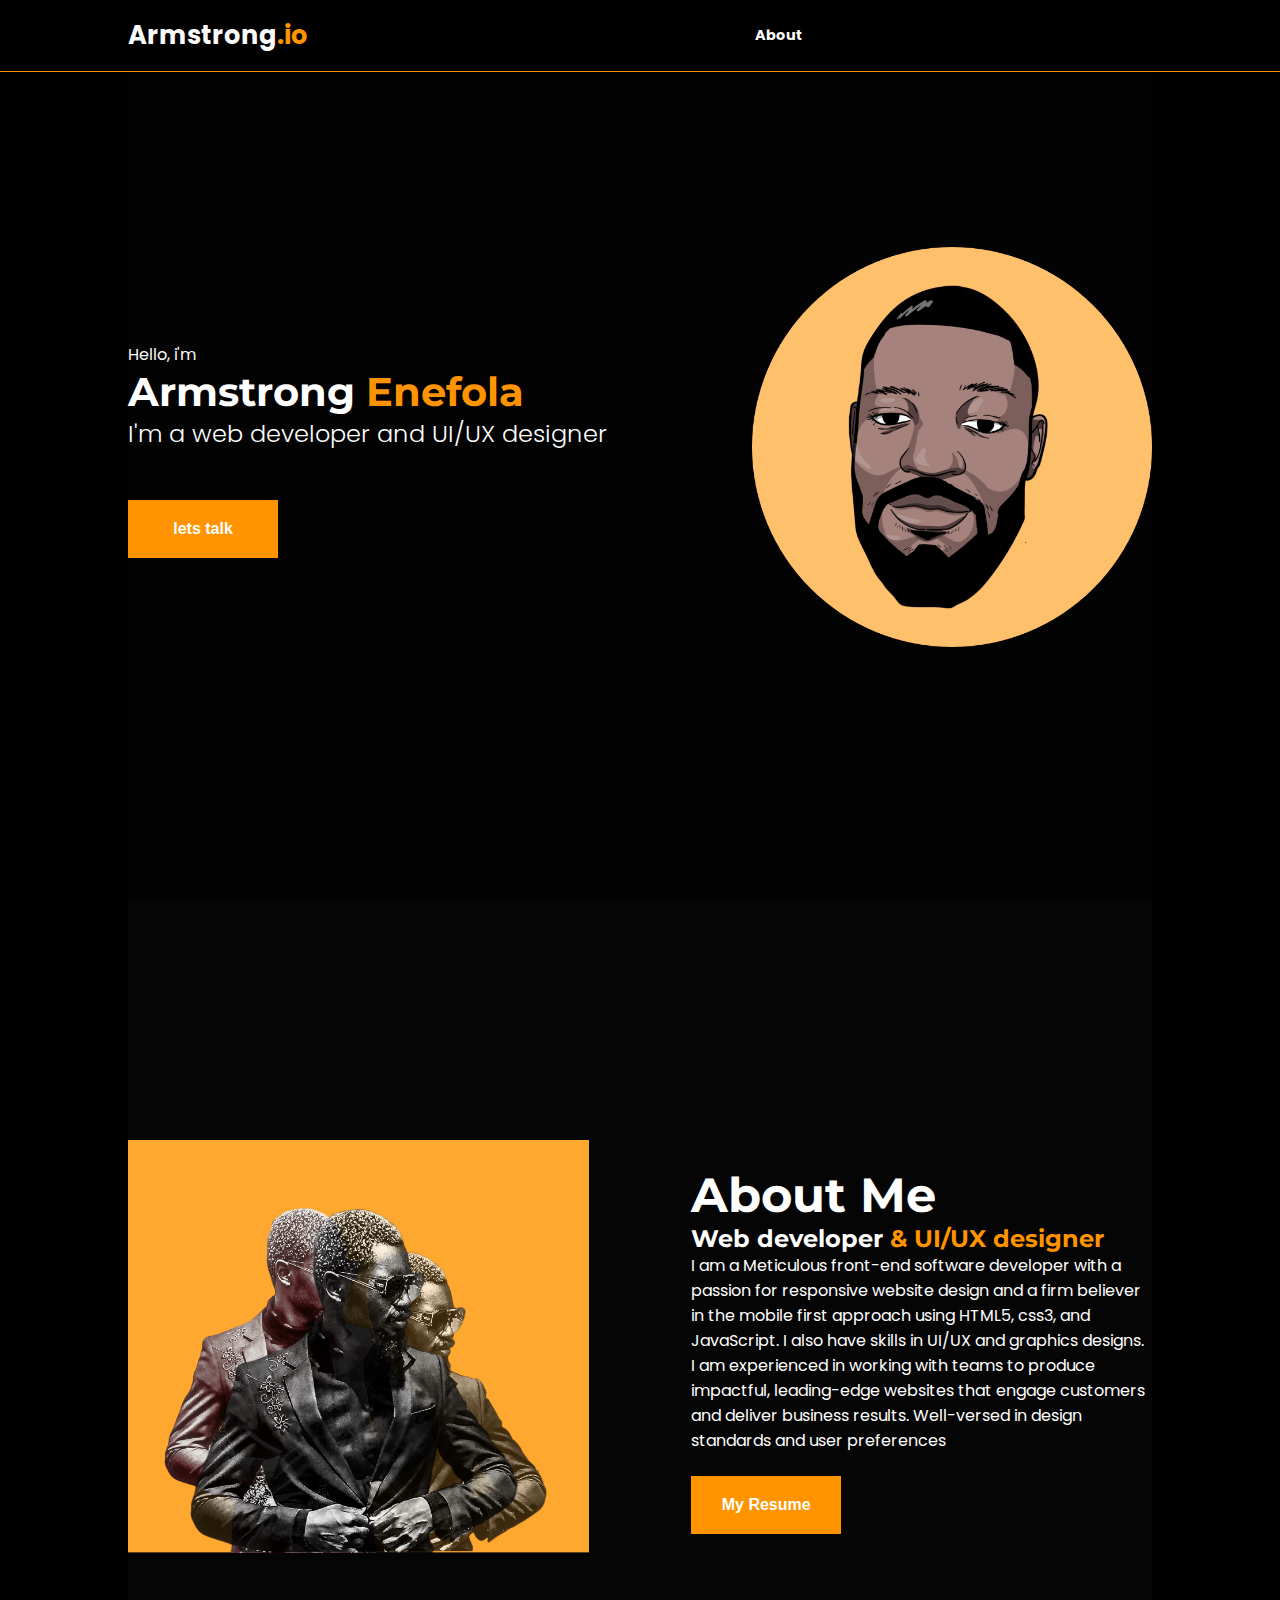
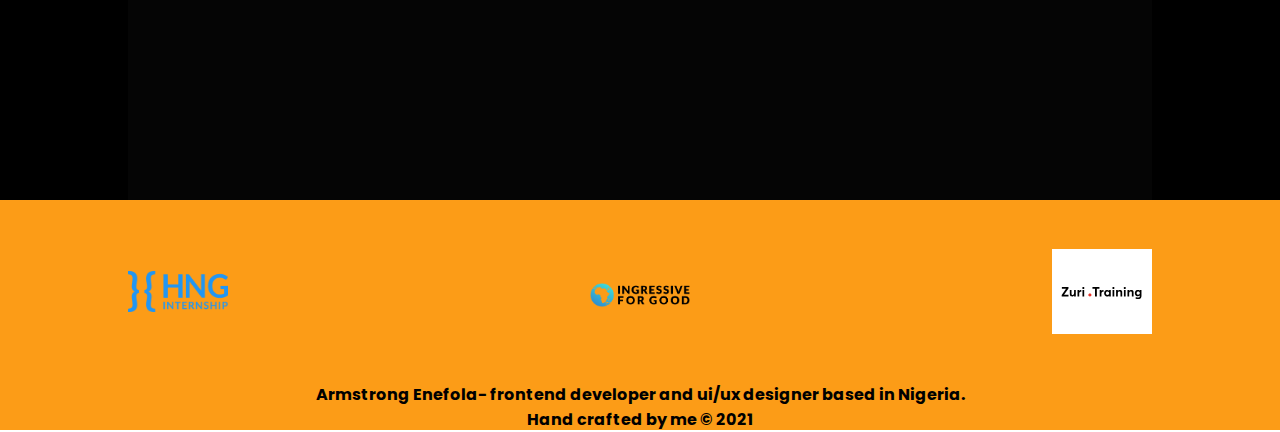
<file: index.html>
<!DOCTYPE html>
<html lang="en">
<head>
    <meta charset="UTF-8">
    <meta http-equiv="description" content="Armstrong enefola is a frontend developer and ui/ux designer based in nigeria">
    <meta http-equiv="author" content="Armstrong enefola">
    <meta name="keywords" content="Armstrong enefola, portfolio, frontend,ui/ux designer">
    <meta name="viewport" content="width=device-width, initial-scale=1.0">
    
    <title>My Portfolio</title>
    <link href="style.css" rel="stylesheet" type="text/css">
    
</head>
<body>
    <header>
        <nav class="navbar">
           
            <div class="navbar-logo"><a href="#">Armstrong<span class="io-color">.io</span></a></div>
            <div class="navbar-links">
                <ul>
                   
                    <li><a href="#about-me">About</a></li>
                    
                   
                   
                </ul>
            </div>
        </nav>
    </header>
    <main>
        <section class="hero">
           
            <div class="first">
                <div><p class="first-paragragh">Hello, i'm </p></div>
                <div><h1>Armstrong <span class="color-name"> Enefola </span></h1></div>
                <div><p class="second-paragragh">I'm a web developer and UI/UX designer</p></div>
                
                    <div class="email-me"> 
                        
                        <button class="portfolio-btn"><a href="index.html">lets talk</a></button>
                    </div>
                   
                </div>
           
    
            <div><img src="images/IMG_-obfs8x.png" alt="armstrongs picture"></div>
        </div>
        </section>


        <section class="aboutme-container">
           
            <div class="images"><img src="images/picture.png" alt="armstrongs picture"></div>
            <div class="insidecontainer-aboutme">
                <div><h2>About Me</h2>
                <h3>Web developer <span class="color-text">& UI/UX designer</span></h3></div> 
                <div class="aboume"> 
                    <p >I am a Meticulous front-end software developer with a passion
                 for responsive website design and a firm believer in the mobile
                 first approach using HTML5, css3, and JavaScript. I also have skills
                 in UI/UX and graphics designs. I am experienced in working with
                 teams to produce impactful, leading-edge websites that engage 
                 customers and deliver business results. Well-versed in design
                 standards and user preferences </p></div>
                
                 <div class="but"><button><a target="_blank" href="https://drive.google.com/file/d/1oPkdETDiSwwuLfkmccQbcIUhMrtKLSXE/view?usp=sharing">My Resume</a></button></div>
                </div>
           
    
            
        </div>
        </section>

  
          </main>
       
    
    <footer class="footer-container">
    <div class="footer-paragraph">
        <div class="hng"><a href="https://hng.tech"><img src="images/HNG.png"></a>
            <img src="images/i4g.png">
            <a href="https://zuri.team"> <img src="images/zuri.svg"></a></div>
        <div><p>Armstrong Enefola- frontend developer and ui/ux 
            designer based in Nigeria.<p></div>
            <div class="hand-crafted"><p>Hand crafted by me &copy; 2021</p></div>
    </div>
    </footer>
</body>
</html>
</file>
<file: style.css>
@import url('https://fonts.googleapis.com/css2?family=Lobster');
@import url('https://fonts.googleapis.com/css2?family=Poppins');
@import url('https://fonts.googleapis.com/css2?family=Cookie&family=Montserrat:wght@700&display=swap');


*{
    box-sizing: border-box;
    margin: 0;
    padding: 0;
}
body{
    font-family:'Poppins', sans-serif;
    scroll-behavior: smooth;
}
/* END*/
/* this section is the header section that contains the navigational bar */

header{
    background:rgb(0, 0, 0);
    display:flex;
    justify-content: center;
    align-items: center;
    z-index: 500;
    width: 100%;
    border-bottom: 1px solid #FF9400;
   position: fixed;
}
/* END*/

/* this section is the navbar section that contains the navigational bar, 
which consist of the logo,links and button */

.navbar{
    background: rgb(0, 0, 0);
    padding: 1rem 0;
    display:flex;
    width: 80%;
    justify-content: space-between;
   
}

.navbar-logo{
    color: rgb(255, 255, 255);
    font-size: 1.6rem;
    font-weight: bold;
   flex-basis: 30%;
}
.navbar-logo a{
    background: none;
    color: rgb(251, 250, 252);
}
.navbar-logo a:hover{
    background: none;
    
}
.io-color{
color:#FF9400;
}

.navbar-links{
    display: flex;
    flex-basis: 40%;
}
.navbar-links ul{
    display:flex;
    width:100%;
    justify-content: space-between;
    align-items: center;
    
}
.navbar-links li{
    list-style-type: none;
    font-size: 0.9rem;
    font-weight: bold;
}
.navbar-links ul li a{
    text-decoration: none;
    color:rgb(252, 252, 253);
    padding: 7px 13px;
}

a.active , a:hover{
    background: #FF9400;
    transition:.5s;
}
/* END*/

/* this section is the main section that contains the hero, which consist of the the pictures,
typewriter effect email me button */
main{
    width: 100%;
    justify-content: center;
    background: black;
    color: rgb(255, 255, 255);
}



.hero{
    display: flex;
    flex-direction: row;
    height: 100vh;
    width:80%;
    margin:auto;
   
    align-items: center;
    justify-content: space-between;
    background:rgb(3, 3, 3);
   
}
.first{
    display:flex;
    flex-direction: column;
    justify-content: space-between;
}

.hero img{
    
 width: 400px;
}

.first{
  width:100%;
}

.first h1{
    font-family: 'Montserrat', sans-serif;
    
    font-size: 2.5rem;
    font-weight: bold;
   
  }

  
  .first-paragragh{
    
    font-size: 1rem;
    color:rgb(251, 250, 252);
}

.second-paragragh{
  width: 100%;
    font-size: 1.5rem;
    font-weight: 300;
}
.email-me{
margin-top: 8%;
}



.portfolio-btn{ 
    
    padding: 20px;
    color:white;
    background:#FF9400 ;
   border:0;
    font-weight: bold;
    font-size: 1rem;
  width:150px;
   z-index:5;
}

    a{
        text-decoration: none;
        color: white;
    }
/* END*/

/* this section is the About me section that contains the about me picture, 
about me paragraph and button */

.aboutme-container{
    background:rgb(5, 5, 5);
    width: 80%;
    display: flex;
    height: 100vh;
   justify-content: space-between;
   margin: auto;
  align-items: center;

    }

    .images{
      width:45%;
    }
    .images img{
     
      width: 100%;
  }  
  .insidecontainer-aboutme{
    width:45%;
    display: flex;
    flex-direction: column;
    
  }
  .insidecontainer-aboutme h2{
    
    font-family: 'Montserrat', sans-serif;
    
    font-size: 3rem;
    font-weight: bold;
  }
  .insidecontainer-aboutme h3{
    
    font-family: 'Montserrat', sans-serif;
    
    font-size: 1.5rem;
    font-weight: bold;
  }
  
  
    
    .color-text{
        color: #FF9400;
    }
    .color-name{
        color:#FF9400;
    }
    .but{
       
  
        margin-top: 5%;
    }
    .but button{
        
        padding: 20px;
       width: 150px;
        background-color:#FF9400;
        font-size: 1rem;
        font-weight: bold;
        color:white;
        border: none;
        }
    
           
           
 /* END*/




            .footer-container{
                display: flex;
                width:100%;  
                background:#fc9c17 ;  
            
                justify-content: center;
                align-items: center;
                height: 230px;
            }
          
            .hng{
                display: flex;
                align-items: center;
                width:100%;
                margin-bottom: 4%;
             justify-content: space-between;
             
               
            }
            .hng img{
                width:100px;
            }

            .footer-paragraph{
                display: flex;
                flex-direction: column;
                margin-top: 4%;
                width:80%;
            }
            .footer-paragraph p{
                text-align: center;
                font-weight: bold;
            }

           
           /*  MEDIA QUERIES */
@media (max-width: 640px) {
    
   
    
    
  .aboutme-container{
    background:rgb(5, 5, 5);
    width: 100%;
    display: flex;
    flex-wrap: wrap;
    height: 100vh;
   justify-content: space-between;
   margin: auto;
  align-items: center;

    }

    .images{
      width:45%;
    }
    .images img{
     
      width: 100%;
  }  
  .insidecontainer-aboutme{
    width:45%;
    display: flex;
    flex-direction: column;
    
  }
  .insidecontainer-aboutme h2{
    
    font-family: 'Montserrat', sans-serif;
    
    font-size: 2.5rem;
    font-weight: bold;
  }
  .insidecontainer-aboutme h3{
    
    font-family: 'Montserrat', sans-serif;
    
    font-size: 1.2rem;
    font-weight: bold;
  }
</file>
